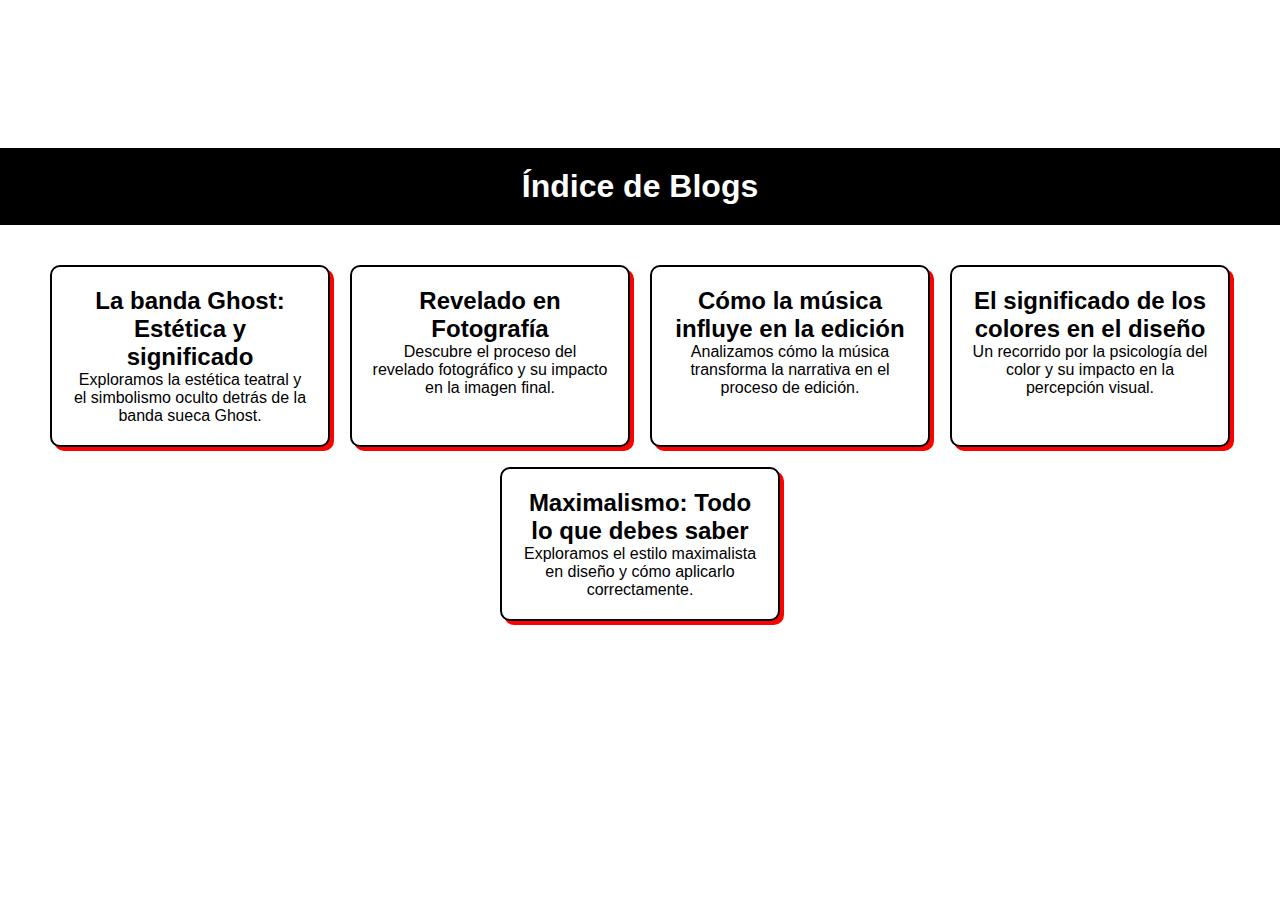
<file: blogs.html>
<!DOCTYPE html>
<html lang="es">
<head>
    <meta charset="UTF-8">
    <meta name="viewport" content="width=device-width, initial-scale=1.0">
    <title>Índice de Blogs</title>
    <link rel="stylesheet" href="estilos.css">
</head>
<body>

    <header>
        <h1>Índice de Blogs</h1>
    </header>

    <main>
        <div class="blogs-container">
            <a href="imagenes/blog (1).jpg" class="blog-card">
                <h2>La banda Ghost: Estética y significado</h2>
                <p>Exploramos la estética teatral y el simbolismo oculto detrás de la banda sueca Ghost.</p>
            </a>
            <a href="imagenes/blog (2).jpg" class="blog-card">
                <h2>Revelado en Fotografía</h2>
                <p>Descubre el proceso del revelado fotográfico y su impacto en la imagen final.</p>
            </a>
            <a href="imagenes/blog (3).jpg" class="blog-card">
                <h2>Cómo la música influye en la edición</h2>
                <p>Analizamos cómo la música transforma la narrativa en el proceso de edición.</p>
            </a>
            <a href="imagenes/blog (4).jpg" class="blog-card">
                <h2>El significado de los colores en el diseño</h2>
                <p>Un recorrido por la psicología del color y su impacto en la percepción visual.</p>
            </a>
            <a href="imagenes/blog (5).jpg" class="blog-card">
                <h2>Maximalismo: Todo lo que debes saber</h2>
                <p>Exploramos el estilo maximalista en diseño y cómo aplicarlo correctamente.</p>
            </a>
        </div>
    </main>

</body>
</html>
</file>
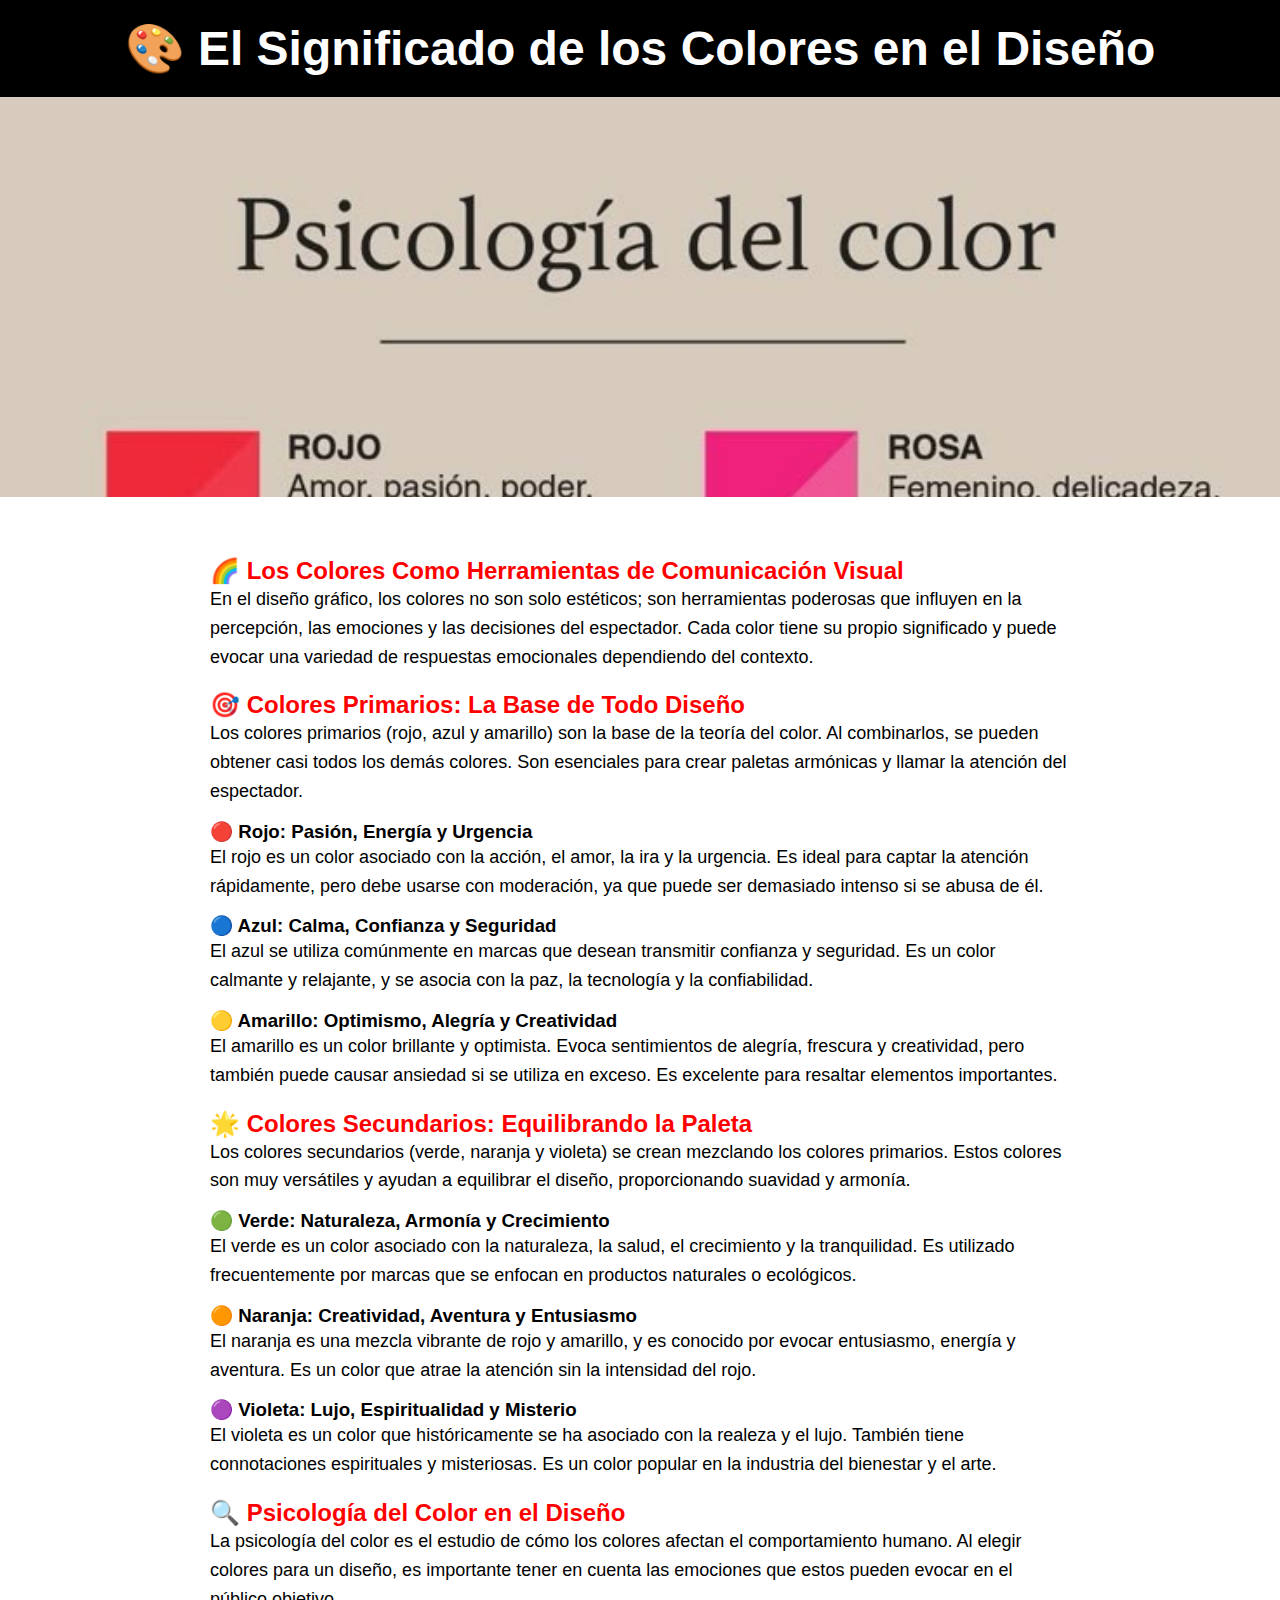
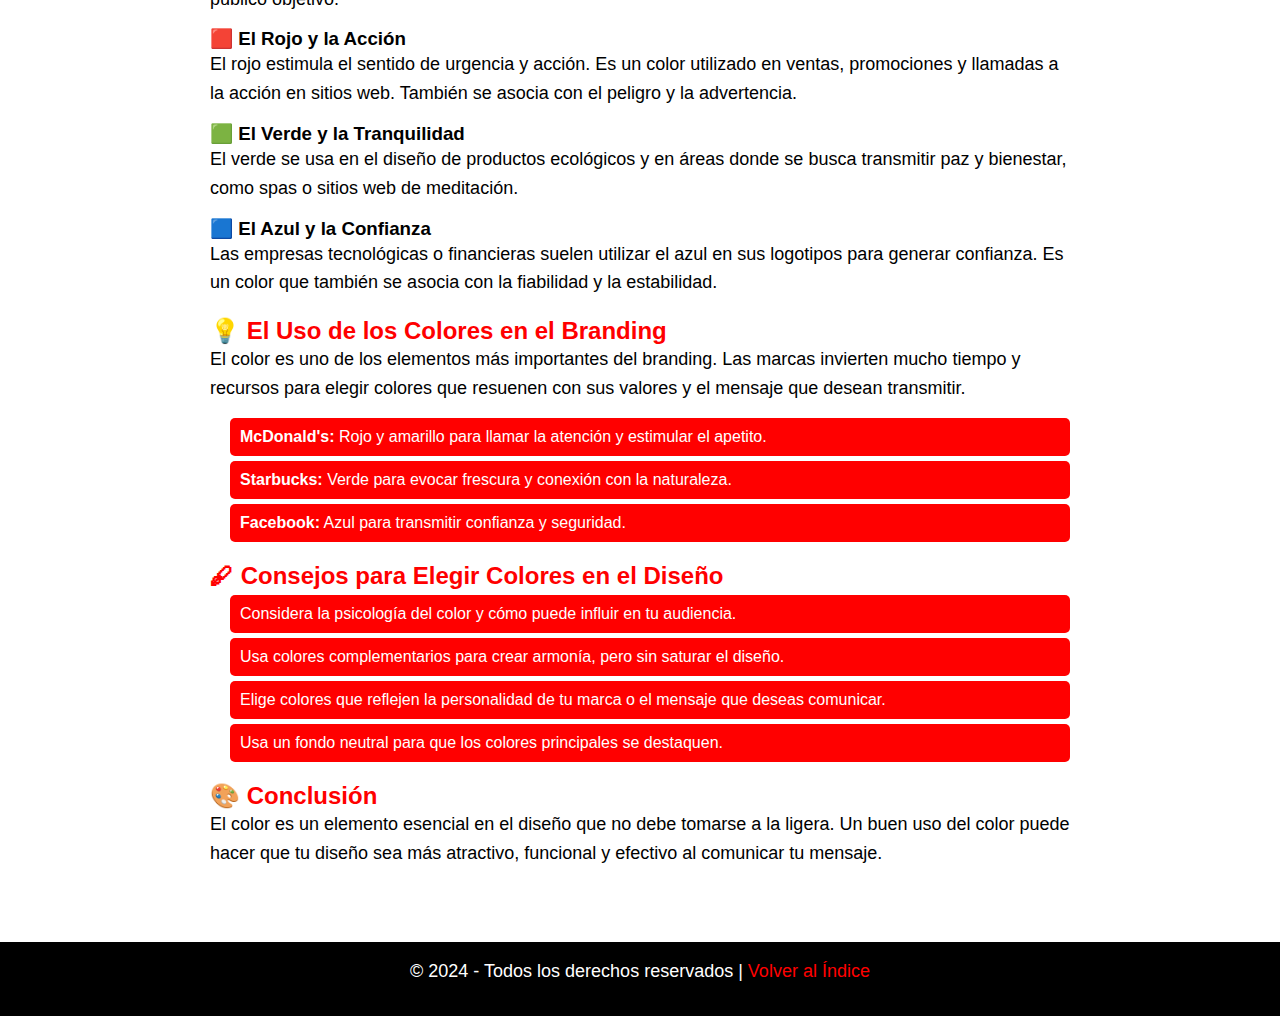
<file: colores.html>
<!DOCTYPE html>
<html lang="es">
<head>
    <meta charset="UTF-8">
    <meta name="viewport" content="width=device-width, initial-scale=1.0">
    <title>El Significado de los Colores en el Diseño</title>
    <link rel="stylesheet" href="styles.css">
</head>
<body>

    <header>
        <h1>🎨 El Significado de los Colores en el Diseño</h1>
    </header>

    <main>
        <section class="hero">
            <img src="imagenes/blog (4).jpg" alt="Paleta de colores para diseño gráfico" class="hero-img">
        </section>

        <section class="content">
            <h2>🌈 Los Colores Como Herramientas de Comunicación Visual</h2>
            <p>En el diseño gráfico, los colores no son solo estéticos; son herramientas poderosas que influyen en la percepción, las emociones y las decisiones del espectador. Cada color tiene su propio significado y puede evocar una variedad de respuestas emocionales dependiendo del contexto.</p>

            <h2>🎯 Colores Primarios: La Base de Todo Diseño</h2>
            <p>Los colores primarios (rojo, azul y amarillo) son la base de la teoría del color. Al combinarlos, se pueden obtener casi todos los demás colores. Son esenciales para crear paletas armónicas y llamar la atención del espectador.</p>

            <h3>🔴 Rojo: Pasión, Energía y Urgencia</h3>
            <p>El rojo es un color asociado con la acción, el amor, la ira y la urgencia. Es ideal para captar la atención rápidamente, pero debe usarse con moderación, ya que puede ser demasiado intenso si se abusa de él.</p>

            <h3>🔵 Azul: Calma, Confianza y Seguridad</h3>
            <p>El azul se utiliza comúnmente en marcas que desean transmitir confianza y seguridad. Es un color calmante y relajante, y se asocia con la paz, la tecnología y la confiabilidad.</p>

            <h3>🟡 Amarillo: Optimismo, Alegría y Creatividad</h3>
            <p>El amarillo es un color brillante y optimista. Evoca sentimientos de alegría, frescura y creatividad, pero también puede causar ansiedad si se utiliza en exceso. Es excelente para resaltar elementos importantes.</p>

            <h2>🌟 Colores Secundarios: Equilibrando la Paleta</h2>
            <p>Los colores secundarios (verde, naranja y violeta) se crean mezclando los colores primarios. Estos colores son muy versátiles y ayudan a equilibrar el diseño, proporcionando suavidad y armonía.</p>

            <h3>🟢 Verde: Naturaleza, Armonía y Crecimiento</h3>
            <p>El verde es un color asociado con la naturaleza, la salud, el crecimiento y la tranquilidad. Es utilizado frecuentemente por marcas que se enfocan en productos naturales o ecológicos.</p>

            <h3>🟠 Naranja: Creatividad, Aventura y Entusiasmo</h3>
            <p>El naranja es una mezcla vibrante de rojo y amarillo, y es conocido por evocar entusiasmo, energía y aventura. Es un color que atrae la atención sin la intensidad del rojo.</p>

            <h3>🟣 Violeta: Lujo, Espiritualidad y Misterio</h3>
            <p>El violeta es un color que históricamente se ha asociado con la realeza y el lujo. También tiene connotaciones espirituales y misteriosas. Es un color popular en la industria del bienestar y el arte.</p>

            <h2>🔍 Psicología del Color en el Diseño</h2>
            <p>La psicología del color es el estudio de cómo los colores afectan el comportamiento humano. Al elegir colores para un diseño, es importante tener en cuenta las emociones que estos pueden evocar en el público objetivo.</p>

            <h3>🟥 El Rojo y la Acción</h3>
            <p>El rojo estimula el sentido de urgencia y acción. Es un color utilizado en ventas, promociones y llamadas a la acción en sitios web. También se asocia con el peligro y la advertencia.</p>

            <h3>🟩 El Verde y la Tranquilidad</h3>
            <p>El verde se usa en el diseño de productos ecológicos y en áreas donde se busca transmitir paz y bienestar, como spas o sitios web de meditación.</p>

            <h3>🟦 El Azul y la Confianza</h3>
            <p>Las empresas tecnológicas o financieras suelen utilizar el azul en sus logotipos para generar confianza. Es un color que también se asocia con la fiabilidad y la estabilidad.</p>

            <h2>💡 El Uso de los Colores en el Branding</h2>
            <p>El color es uno de los elementos más importantes del branding. Las marcas invierten mucho tiempo y recursos para elegir colores que resuenen con sus valores y el mensaje que desean transmitir.</p>

            <ul>
                <li><strong>McDonald's:</strong> Rojo y amarillo para llamar la atención y estimular el apetito.</li>
                <li><strong>Starbucks:</strong> Verde para evocar frescura y conexión con la naturaleza.</li>
                <li><strong>Facebook:</strong> Azul para transmitir confianza y seguridad.</li>
            </ul>

            <h2>🖋 Consejos para Elegir Colores en el Diseño</h2>
            <ul>
                <li>Considera la psicología del color y cómo puede influir en tu audiencia.</li>
                <li>Usa colores complementarios para crear armonía, pero sin saturar el diseño.</li>
                <li>Elige colores que reflejen la personalidad de tu marca o el mensaje que deseas comunicar.</li>
                <li>Usa un fondo neutral para que los colores principales se destaquen.</li>
            </ul>

            <h2>🎨 Conclusión</h2>
            <p>El color es un elemento esencial en el diseño que no debe tomarse a la ligera. Un buen uso del color puede hacer que tu diseño sea más atractivo, funcional y efectivo al comunicar tu mensaje.</p>
        </section>

    </main>

    <footer>
        <p>&copy; 2024 - Todos los derechos reservados | <a href="index.html">Volver al Índice</a></p>
    </footer>

</body>
</html>
</file>
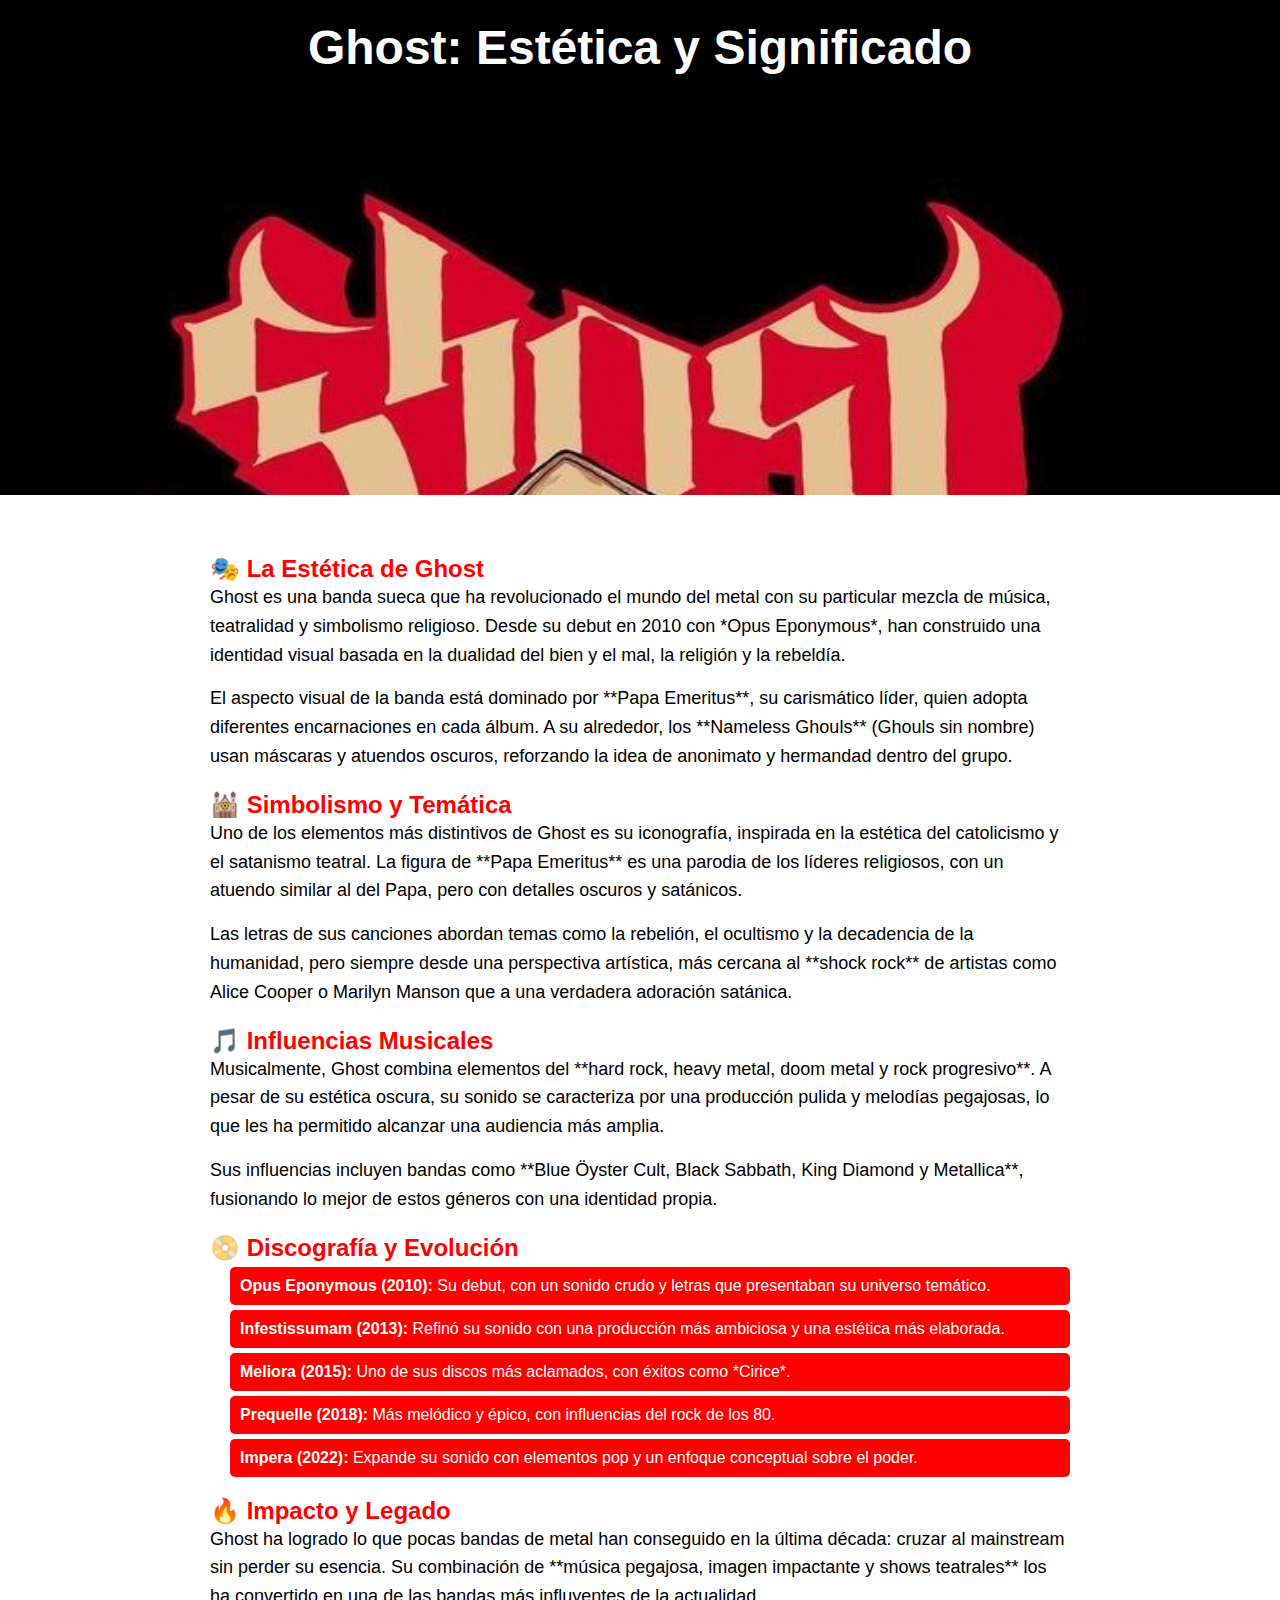
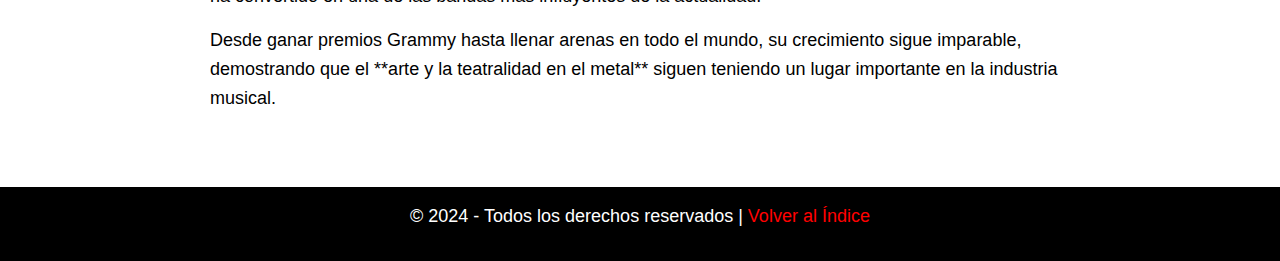
<file: ghost.html>
<!DOCTYPE html>
<html lang="es">
<head>
    <meta charset="UTF-8">
    <meta name="viewport" content="width=device-width, initial-scale=1.0">
    <title>Ghost: Estética y Significado</title>
    <link rel="stylesheet" href="styles.css">
</head>
<body>

    <header>
        <h1>Ghost: Estética y Significado</h1>
    </header>

    <main>
        <section class="hero">
            <img src="imagenes/blog (1).jpg" alt="Banda Ghost en el escenario" class="hero-img">
        </section>

        <section class="content">
            <h2>🎭 La Estética de Ghost</h2>
            <p>Ghost es una banda sueca que ha revolucionado el mundo del metal con su particular mezcla de música, teatralidad y simbolismo religioso. Desde su debut en 2010 con *Opus Eponymous*, han construido una identidad visual basada en la dualidad del bien y el mal, la religión y la rebeldía.</p>

            <p>El aspecto visual de la banda está dominado por **Papa Emeritus**, su carismático líder, quien adopta diferentes encarnaciones en cada álbum. A su alrededor, los **Nameless Ghouls** (Ghouls sin nombre) usan máscaras y atuendos oscuros, reforzando la idea de anonimato y hermandad dentro del grupo.</p>

            <h2>🕍 Simbolismo y Temática</h2>
            <p>Uno de los elementos más distintivos de Ghost es su iconografía, inspirada en la estética del catolicismo y el satanismo teatral. La figura de **Papa Emeritus** es una parodia de los líderes religiosos, con un atuendo similar al del Papa, pero con detalles oscuros y satánicos.</p>

            <p>Las letras de sus canciones abordan temas como la rebelión, el ocultismo y la decadencia de la humanidad, pero siempre desde una perspectiva artística, más cercana al **shock rock** de artistas como Alice Cooper o Marilyn Manson que a una verdadera adoración satánica.</p>

            <h2>🎵 Influencias Musicales</h2>
            <p>Musicalmente, Ghost combina elementos del **hard rock, heavy metal, doom metal y rock progresivo**. A pesar de su estética oscura, su sonido se caracteriza por una producción pulida y melodías pegajosas, lo que les ha permitido alcanzar una audiencia más amplia.</p>

            <p>Sus influencias incluyen bandas como **Blue Öyster Cult, Black Sabbath, King Diamond y Metallica**, fusionando lo mejor de estos géneros con una identidad propia.</p>

            <h2>📀 Discografía y Evolución</h2>
            <ul>
                <li><strong>Opus Eponymous (2010):</strong> Su debut, con un sonido crudo y letras que presentaban su universo temático.</li>
                <li><strong>Infestissumam (2013):</strong> Refinó su sonido con una producción más ambiciosa y una estética más elaborada.</li>
                <li><strong>Meliora (2015):</strong> Uno de sus discos más aclamados, con éxitos como *Cirice*.</li>
                <li><strong>Prequelle (2018):</strong> Más melódico y épico, con influencias del rock de los 80.</li>
                <li><strong>Impera (2022):</strong> Expande su sonido con elementos pop y un enfoque conceptual sobre el poder.</li>
            </ul>

            <h2>🔥 Impacto y Legado</h2>
            <p>Ghost ha logrado lo que pocas bandas de metal han conseguido en la última década: cruzar al mainstream sin perder su esencia. Su combinación de **música pegajosa, imagen impactante y shows teatrales** los ha convertido en una de las bandas más influyentes de la actualidad.</p>

            <p>Desde ganar premios Grammy hasta llenar arenas en todo el mundo, su crecimiento sigue imparable, demostrando que el **arte y la teatralidad en el metal** siguen teniendo un lugar importante en la industria musical.</p>
        </section>

    </main>

    <footer>
        <p>&copy; 2024 - Todos los derechos reservados | <a href="index.html">Volver al Índice</a></p>
    </footer>

</body>
</html>
</file>
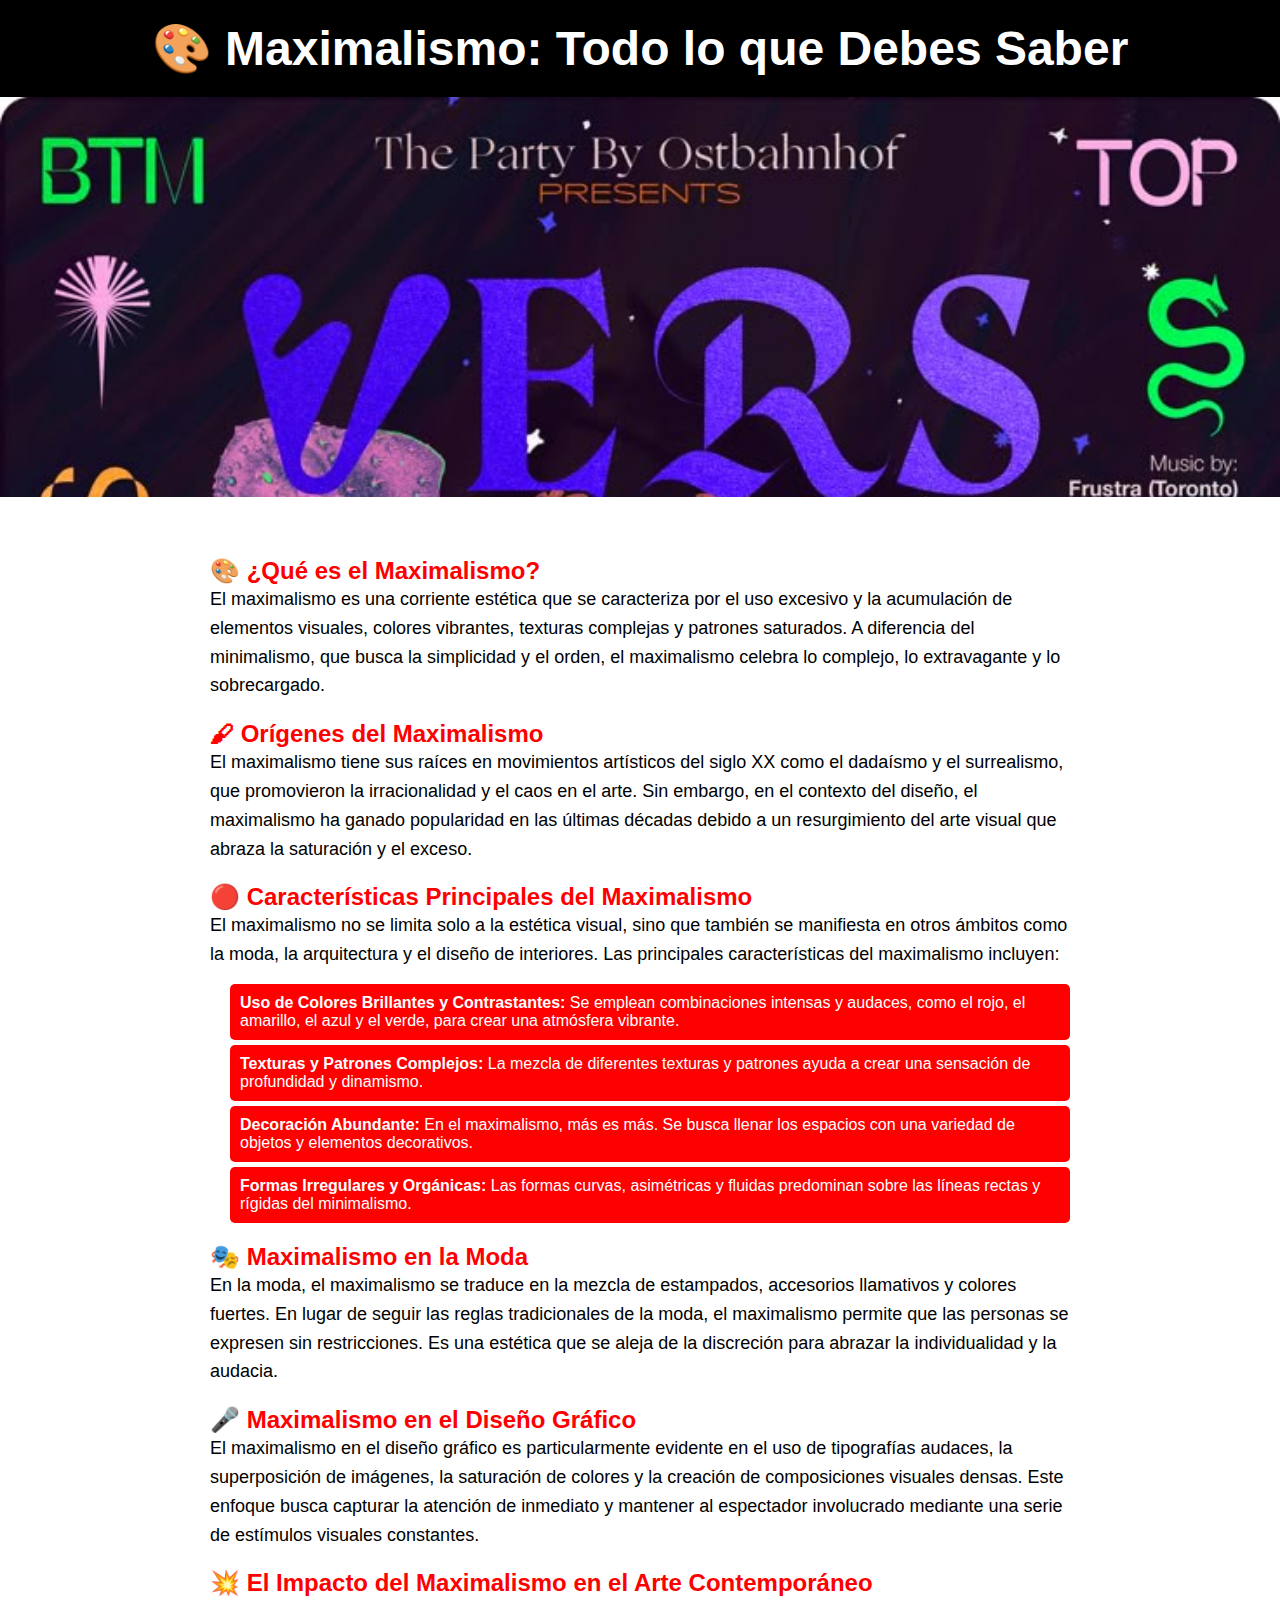
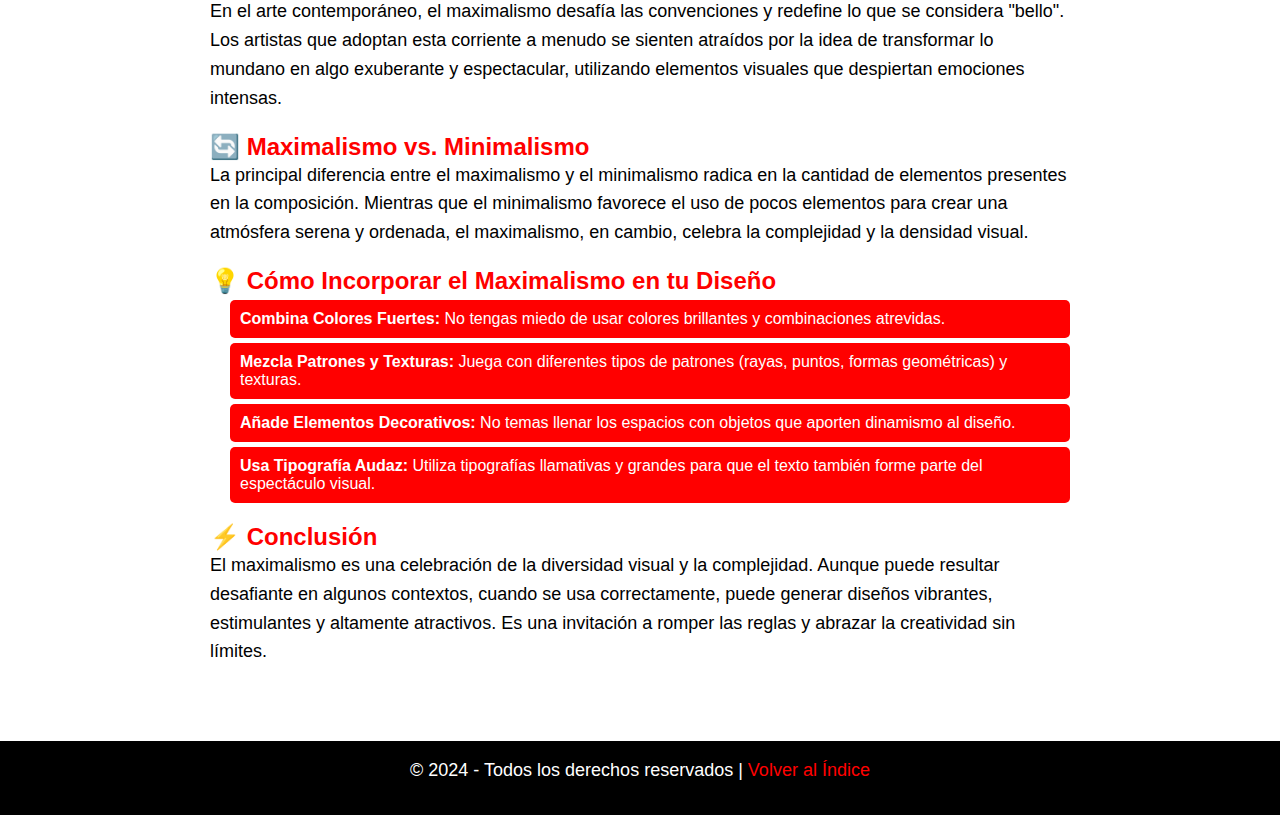
<file: maximalismo.html>
<!DOCTYPE html>
<html lang="es">
<head>
    <meta charset="UTF-8">
    <meta name="viewport" content="width=device-width, initial-scale=1.0">
    <title>Maximalismo: Todo lo que Debes Saber</title>
    <link rel="stylesheet" href="styles.css">
</head>
<body>

    <header>
        <h1>🎨 Maximalismo: Todo lo que Debes Saber</h1>
    </header>

    <main>
        <section class="hero">
            <img src="imagenes/blog (5).jpg" alt="Maximalismo visual en diseño" class="hero-img">
        </section>

        <section class="content">
            <h2>🎨 ¿Qué es el Maximalismo?</h2>
            <p>El maximalismo es una corriente estética que se caracteriza por el uso excesivo y la acumulación de elementos visuales, colores vibrantes, texturas complejas y patrones saturados. A diferencia del minimalismo, que busca la simplicidad y el orden, el maximalismo celebra lo complejo, lo extravagante y lo sobrecargado.</p>

            <h2>🖌 Orígenes del Maximalismo</h2>
            <p>El maximalismo tiene sus raíces en movimientos artísticos del siglo XX como el dadaísmo y el surrealismo, que promovieron la irracionalidad y el caos en el arte. Sin embargo, en el contexto del diseño, el maximalismo ha ganado popularidad en las últimas décadas debido a un resurgimiento del arte visual que abraza la saturación y el exceso.</p>

            <h2>🔴 Características Principales del Maximalismo</h2>
            <p>El maximalismo no se limita solo a la estética visual, sino que también se manifiesta en otros ámbitos como la moda, la arquitectura y el diseño de interiores. Las principales características del maximalismo incluyen:</p>
            <ul>
                <li><strong>Uso de Colores Brillantes y Contrastantes:</strong> Se emplean combinaciones intensas y audaces, como el rojo, el amarillo, el azul y el verde, para crear una atmósfera vibrante.</li>
                <li><strong>Texturas y Patrones Complejos:</strong> La mezcla de diferentes texturas y patrones ayuda a crear una sensación de profundidad y dinamismo.</li>
                <li><strong>Decoración Abundante:</strong> En el maximalismo, más es más. Se busca llenar los espacios con una variedad de objetos y elementos decorativos.</li>
                <li><strong>Formas Irregulares y Orgánicas:</strong> Las formas curvas, asimétricas y fluidas predominan sobre las líneas rectas y rígidas del minimalismo.</li>
            </ul>

            <h2>🎭 Maximalismo en la Moda</h2>
            <p>En la moda, el maximalismo se traduce en la mezcla de estampados, accesorios llamativos y colores fuertes. En lugar de seguir las reglas tradicionales de la moda, el maximalismo permite que las personas se expresen sin restricciones. Es una estética que se aleja de la discreción para abrazar la individualidad y la audacia.</p>

            <h2>🎤 Maximalismo en el Diseño Gráfico</h2>
            <p>El maximalismo en el diseño gráfico es particularmente evidente en el uso de tipografías audaces, la superposición de imágenes, la saturación de colores y la creación de composiciones visuales densas. Este enfoque busca capturar la atención de inmediato y mantener al espectador involucrado mediante una serie de estímulos visuales constantes.</p>

            <h2>💥 El Impacto del Maximalismo en el Arte Contemporáneo</h2>
            <p>En el arte contemporáneo, el maximalismo desafía las convenciones y redefine lo que se considera "bello". Los artistas que adoptan esta corriente a menudo se sienten atraídos por la idea de transformar lo mundano en algo exuberante y espectacular, utilizando elementos visuales que despiertan emociones intensas.</p>

            <h2>🔄 Maximalismo vs. Minimalismo</h2>
            <p>La principal diferencia entre el maximalismo y el minimalismo radica en la cantidad de elementos presentes en la composición. Mientras que el minimalismo favorece el uso de pocos elementos para crear una atmósfera serena y ordenada, el maximalismo, en cambio, celebra la complejidad y la densidad visual.</p>

            <h2>💡 Cómo Incorporar el Maximalismo en tu Diseño</h2>
            <ul>
                <li><strong>Combina Colores Fuertes:</strong> No tengas miedo de usar colores brillantes y combinaciones atrevidas.</li>
                <li><strong>Mezcla Patrones y Texturas:</strong> Juega con diferentes tipos de patrones (rayas, puntos, formas geométricas) y texturas.</li>
                <li><strong>Añade Elementos Decorativos:</strong> No temas llenar los espacios con objetos que aporten dinamismo al diseño.</li>
                <li><strong>Usa Tipografía Audaz:</strong> Utiliza tipografías llamativas y grandes para que el texto también forme parte del espectáculo visual.</li>
            </ul>

            <h2>⚡ Conclusión</h2>
            <p>El maximalismo es una celebración de la diversidad visual y la complejidad. Aunque puede resultar desafiante en algunos contextos, cuando se usa correctamente, puede generar diseños vibrantes, estimulantes y altamente atractivos. Es una invitación a romper las reglas y abrazar la creatividad sin límites.</p>
        </section>

    </main>

    <footer>
        <p>&copy; 2024 - Todos los derechos reservados | <a href="index.html">Volver al Índice</a></p>
    </footer>

</body>
</html>
</file>
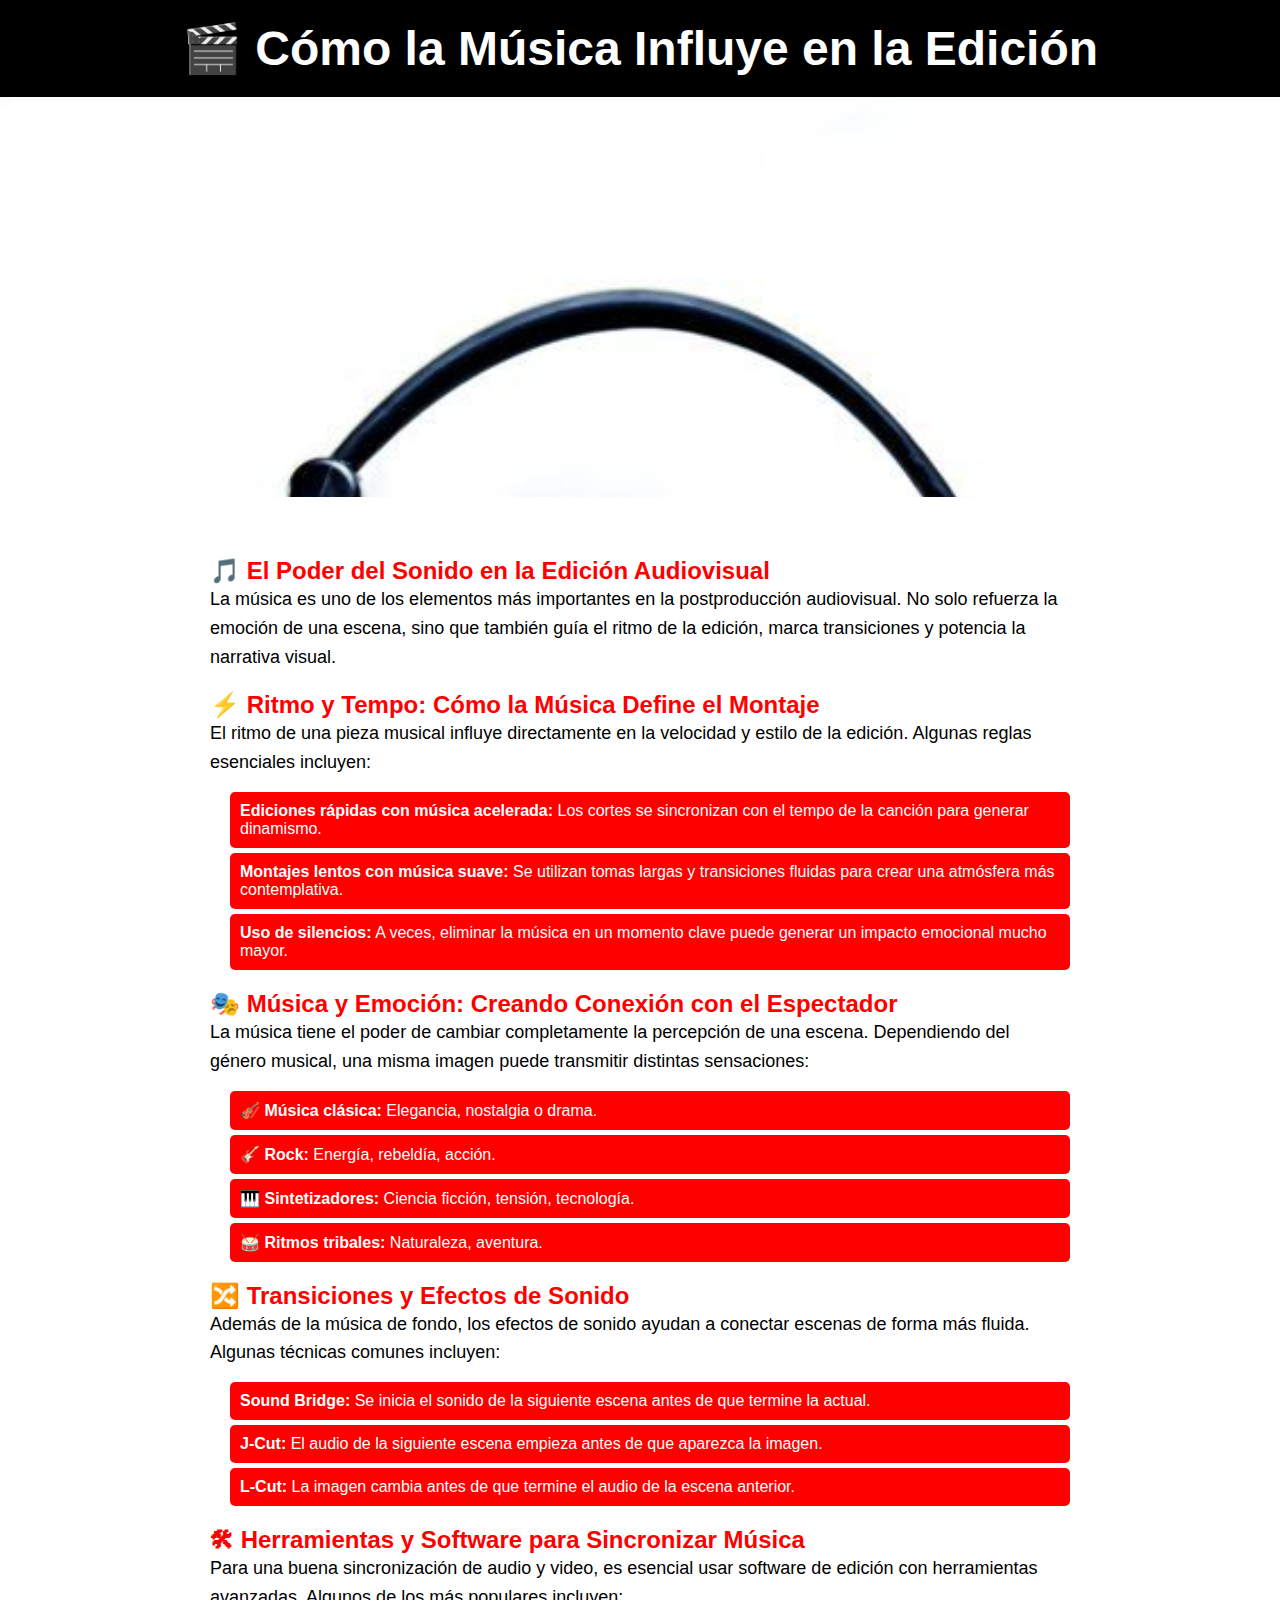
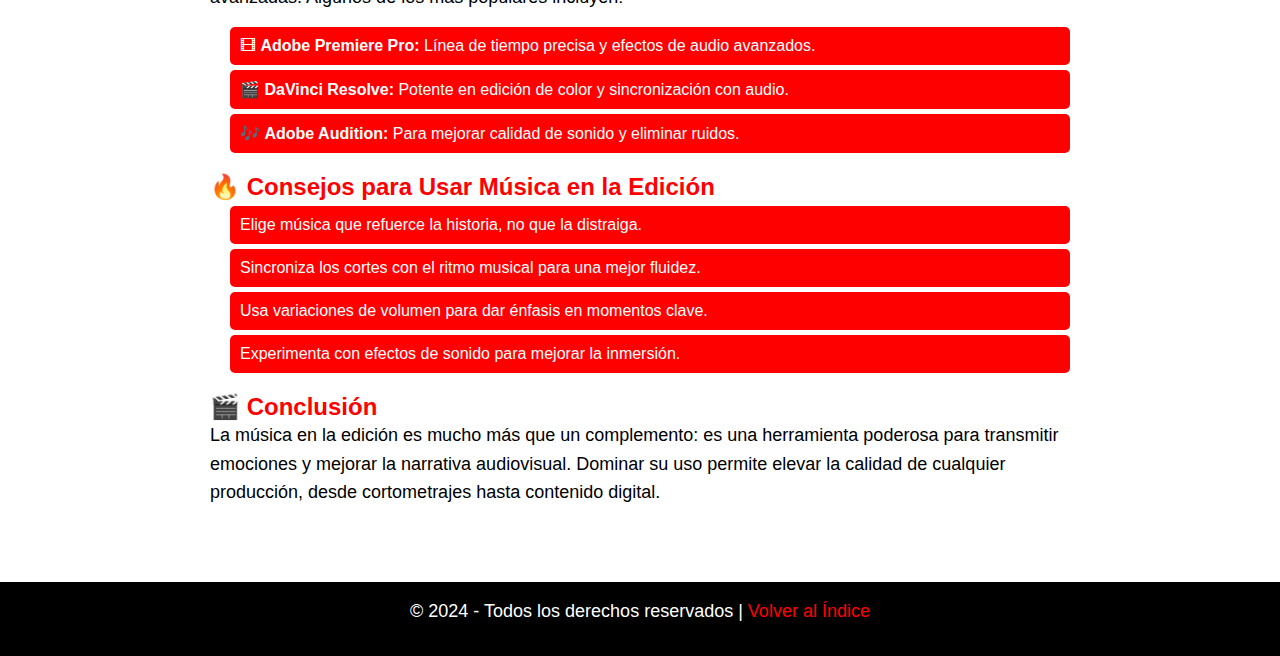
<file: musica.html>
<!DOCTYPE html>
<html lang="es">
<head>
    <meta charset="UTF-8">
    <meta name="viewport" content="width=device-width, initial-scale=1.0">
    <title>Cómo la Música Influye en la Edición</title>
    <link rel="stylesheet" href="styles.css">
</head>
<body>

    <header>
        <h1>🎬 Cómo la Música Influye en la Edición</h1>
    </header>

    <main>
        <section class="hero">
            <img src="imagenes/blog (3).jpg" alt="Editor de video trabajando con audio" class="hero-img">
        </section>

        <section class="content">
            <h2>🎵 El Poder del Sonido en la Edición Audiovisual</h2>
            <p>La música es uno de los elementos más importantes en la postproducción audiovisual. No solo refuerza la emoción de una escena, sino que también guía el ritmo de la edición, marca transiciones y potencia la narrativa visual.</p>

            <h2>⚡ Ritmo y Tempo: Cómo la Música Define el Montaje</h2>
            <p>El ritmo de una pieza musical influye directamente en la velocidad y estilo de la edición. Algunas reglas esenciales incluyen:</p>
            <ul>
                <li><strong>Ediciones rápidas con música acelerada:</strong> Los cortes se sincronizan con el tempo de la canción para generar dinamismo.</li>
                <li><strong>Montajes lentos con música suave:</strong> Se utilizan tomas largas y transiciones fluidas para crear una atmósfera más contemplativa.</li>
                <li><strong>Uso de silencios:</strong> A veces, eliminar la música en un momento clave puede generar un impacto emocional mucho mayor.</li>
            </ul>

            <h2>🎭 Música y Emoción: Creando Conexión con el Espectador</h2>
            <p>La música tiene el poder de cambiar completamente la percepción de una escena. Dependiendo del género musical, una misma imagen puede transmitir distintas sensaciones:</p>
            <ul>
                <li>🎻 <strong>Música clásica:</strong> Elegancia, nostalgia o drama.</li>
                <li>🎸 <strong>Rock:</strong> Energía, rebeldía, acción.</li>
                <li>🎹 <strong>Sintetizadores:</strong> Ciencia ficción, tensión, tecnología.</li>
                <li>🥁 <strong>Ritmos tribales:</strong> Naturaleza, aventura.</li>
            </ul>

            <h2>🔀 Transiciones y Efectos de Sonido</h2>
            <p>Además de la música de fondo, los efectos de sonido ayudan a conectar escenas de forma más fluida. Algunas técnicas comunes incluyen:</p>
            <ol>
                <li><strong>Sound Bridge:</strong> Se inicia el sonido de la siguiente escena antes de que termine la actual.</li>
                <li><strong>J-Cut:</strong> El audio de la siguiente escena empieza antes de que aparezca la imagen.</li>
                <li><strong>L-Cut:</strong> La imagen cambia antes de que termine el audio de la escena anterior.</li>
            </ol>

            <h2>🛠 Herramientas y Software para Sincronizar Música</h2>
            <p>Para una buena sincronización de audio y video, es esencial usar software de edición con herramientas avanzadas. Algunos de los más populares incluyen:</p>
            <ul>
                <li>🎞 <strong>Adobe Premiere Pro:</strong> Línea de tiempo precisa y efectos de audio avanzados.</li>
                <li>🎬 <strong>DaVinci Resolve:</strong> Potente en edición de color y sincronización con audio.</li>
                <li>🎶 <strong>Adobe Audition:</strong> Para mejorar calidad de sonido y eliminar ruidos.</li>
            </ul>

            <h2>🔥 Consejos para Usar Música en la Edición</h2>
            <ul>
                <li>Elige música que refuerce la historia, no que la distraiga.</li>
                <li>Sincroniza los cortes con el ritmo musical para una mejor fluidez.</li>
                <li>Usa variaciones de volumen para dar énfasis en momentos clave.</li>
                <li>Experimenta con efectos de sonido para mejorar la inmersión.</li>
            </ul>

            <h2>🎬 Conclusión</h2>
            <p>La música en la edición es mucho más que un complemento: es una herramienta poderosa para transmitir emociones y mejorar la narrativa audiovisual. Dominar su uso permite elevar la calidad de cualquier producción, desde cortometrajes hasta contenido digital.</p>
        </section>

    </main>

    <footer>
        <p>&copy; 2024 - Todos los derechos reservados | <a href="index.html">Volver al Índice</a></p>
    </footer>

</body>
</html>
</file>
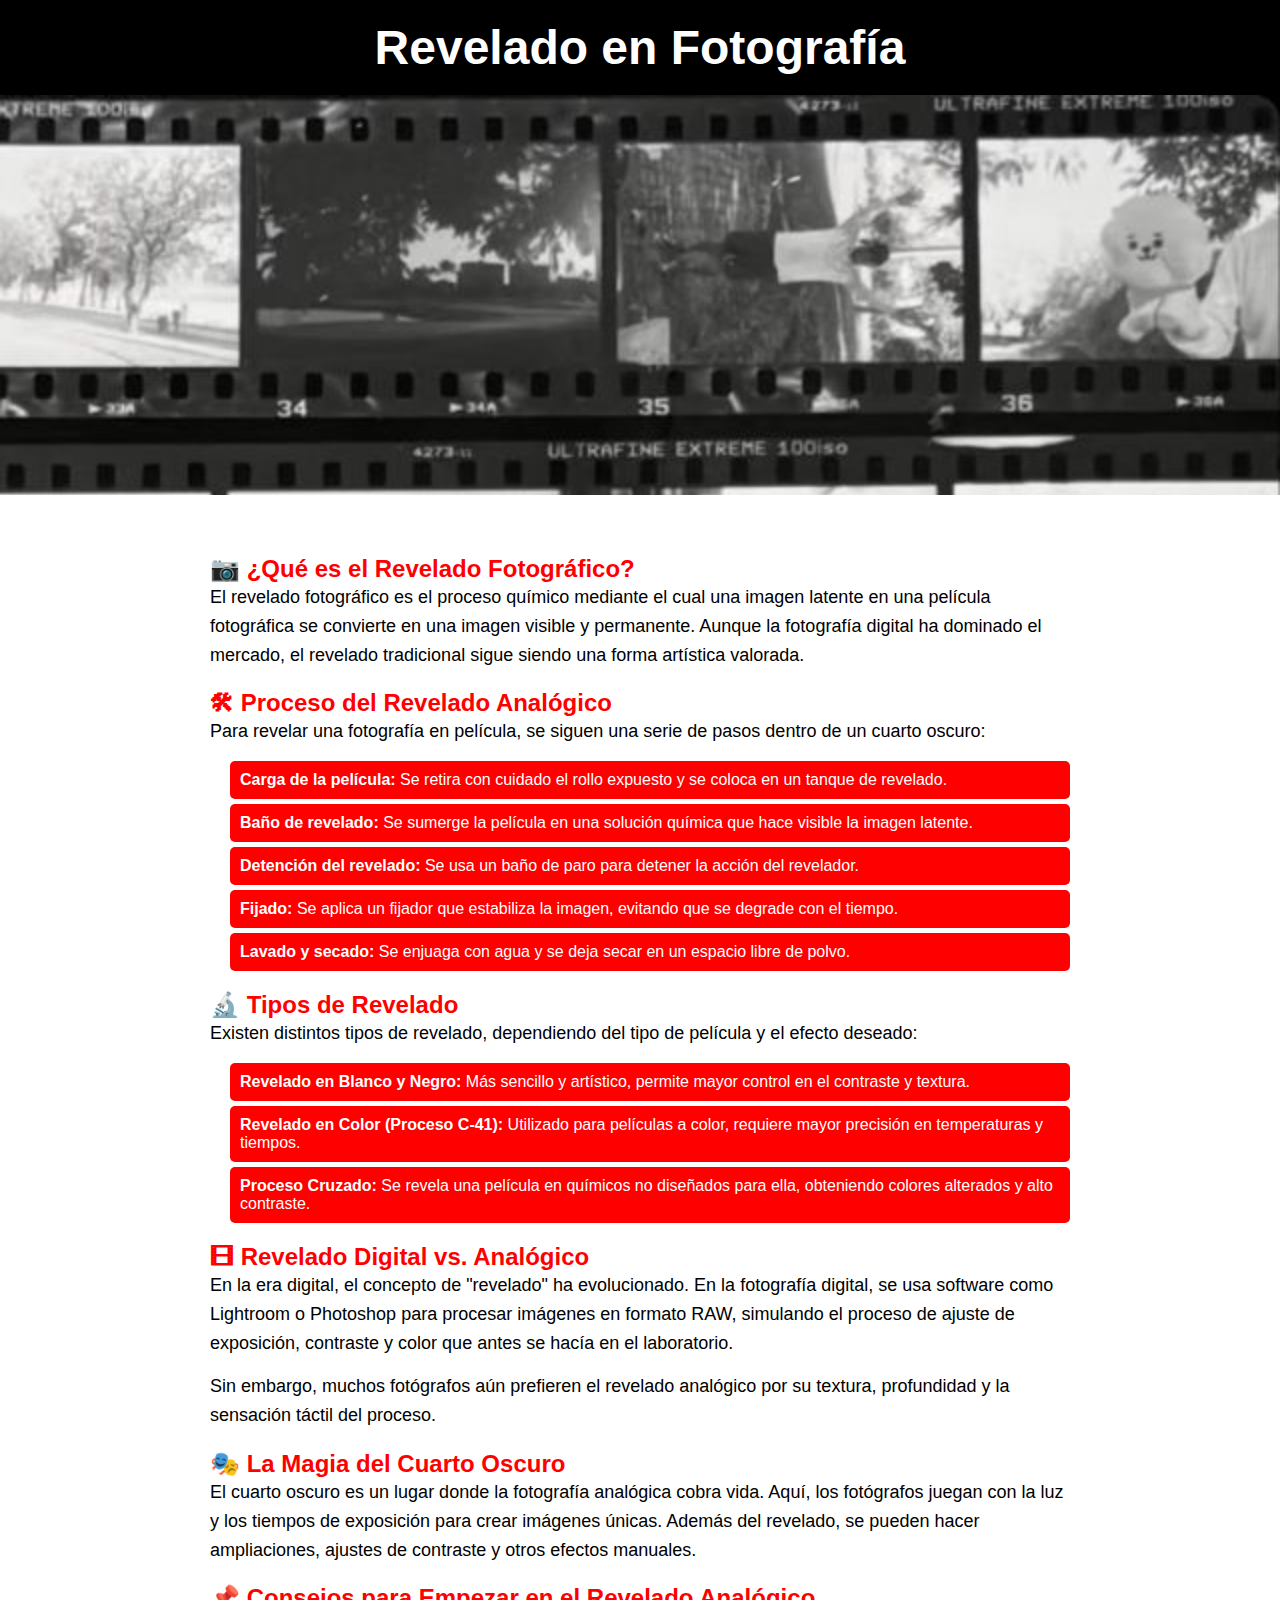
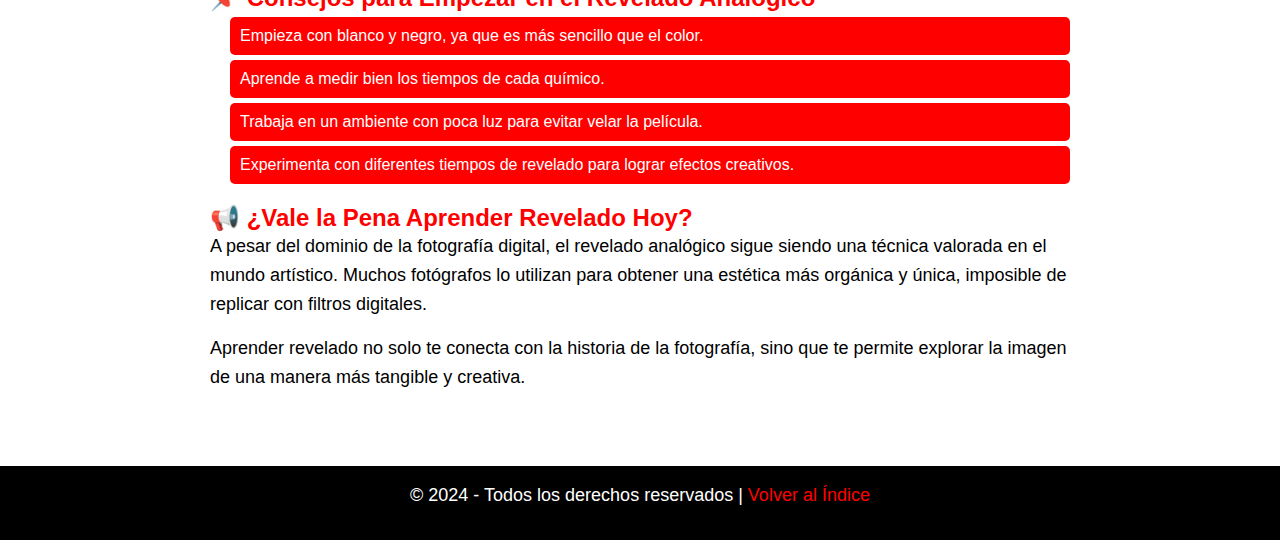
<file: revelado.html>
<!DOCTYPE html>
<html lang="es">
<head>
    <meta charset="UTF-8">
    <meta name="viewport" content="width=device-width, initial-scale=1.0">
    <title>Revelado en Fotografía</title>
    <link rel="stylesheet" href="styles.css">
</head>
<body>

    <header>
        <h1>Revelado en Fotografía</h1>
    </header>

    <main>
        <section class="hero">
            <img src="imagenes/blog (2).jpg" alt="Proceso de revelado en un cuarto oscuro" class="hero-img">
        </section>

        <section class="content">
            <h2>📷 ¿Qué es el Revelado Fotográfico?</h2>
            <p>El revelado fotográfico es el proceso químico mediante el cual una imagen latente en una película fotográfica se convierte en una imagen visible y permanente. Aunque la fotografía digital ha dominado el mercado, el revelado tradicional sigue siendo una forma artística valorada.</p>

            <h2>🛠 Proceso del Revelado Analógico</h2>
            <p>Para revelar una fotografía en película, se siguen una serie de pasos dentro de un cuarto oscuro:</p>
            <ol>
                <li><strong>Carga de la película:</strong> Se retira con cuidado el rollo expuesto y se coloca en un tanque de revelado.</li>
                <li><strong>Baño de revelado:</strong> Se sumerge la película en una solución química que hace visible la imagen latente.</li>
                <li><strong>Detención del revelado:</strong> Se usa un baño de paro para detener la acción del revelador.</li>
                <li><strong>Fijado:</strong> Se aplica un fijador que estabiliza la imagen, evitando que se degrade con el tiempo.</li>
                <li><strong>Lavado y secado:</strong> Se enjuaga con agua y se deja secar en un espacio libre de polvo.</li>
            </ol>

            <h2>🔬 Tipos de Revelado</h2>
            <p>Existen distintos tipos de revelado, dependiendo del tipo de película y el efecto deseado:</p>
            <ul>
                <li><strong>Revelado en Blanco y Negro:</strong> Más sencillo y artístico, permite mayor control en el contraste y textura.</li>
                <li><strong>Revelado en Color (Proceso C-41):</strong> Utilizado para películas a color, requiere mayor precisión en temperaturas y tiempos.</li>
                <li><strong>Proceso Cruzado:</strong> Se revela una película en químicos no diseñados para ella, obteniendo colores alterados y alto contraste.</li>
            </ul>

            <h2>🎞 Revelado Digital vs. Analógico</h2>
            <p>En la era digital, el concepto de "revelado" ha evolucionado. En la fotografía digital, se usa software como Lightroom o Photoshop para procesar imágenes en formato RAW, simulando el proceso de ajuste de exposición, contraste y color que antes se hacía en el laboratorio.</p>

            <p>Sin embargo, muchos fotógrafos aún prefieren el revelado analógico por su textura, profundidad y la sensación táctil del proceso.</p>

            <h2>🎭 La Magia del Cuarto Oscuro</h2>
            <p>El cuarto oscuro es un lugar donde la fotografía analógica cobra vida. Aquí, los fotógrafos juegan con la luz y los tiempos de exposición para crear imágenes únicas. Además del revelado, se pueden hacer ampliaciones, ajustes de contraste y otros efectos manuales.</p>

            <h2>📌 Consejos para Empezar en el Revelado Analógico</h2>
            <ul>
                <li>Empieza con blanco y negro, ya que es más sencillo que el color.</li>
                <li>Aprende a medir bien los tiempos de cada químico.</li>
                <li>Trabaja en un ambiente con poca luz para evitar velar la película.</li>
                <li>Experimenta con diferentes tiempos de revelado para lograr efectos creativos.</li>
            </ul>

            <h2>📢 ¿Vale la Pena Aprender Revelado Hoy?</h2>
            <p>A pesar del dominio de la fotografía digital, el revelado analógico sigue siendo una técnica valorada en el mundo artístico. Muchos fotógrafos lo utilizan para obtener una estética más orgánica y única, imposible de replicar con filtros digitales.</p>

            <p>Aprender revelado no solo te conecta con la historia de la fotografía, sino que te permite explorar la imagen de una manera más tangible y creativa.</p>
        </section>

    </main>

    <footer>
        <p>&copy; 2024 - Todos los derechos reservados | <a href="index.html">Volver al Índice</a></p>
    </footer>

</body>
</html>
</file>
<file: estilos.css>
@font-face {
    font-family: 'Hatch';
    src: url('fonts/Hatch.ttf') format('truetype');
    font-style: normal;
    font-weight: normal;
  }
  @font-face{
    font-family: 'IMPACTED';
    src: url('fonts/IMPACTED.ttf') format('truetype');
    font-style: normal;
    font-weight: normal;
  }

/* Tipografías globales */
body {
    font-family: 'Montserrat', sans-serif;
    padding-top: 148px; /* Ajuste para evitar que el contenido quede oculto debajo del header fijo */
    background-image: url(/imagenes/fondokitty.svg); /* Fondo oscuro para todo el sitio */
    color: #000000; /* Color de texto suave */
}

.fuentehat{
    font-family: 'Hatch';
    font-size: 3rem;
}

.text-content {
    font-family:'IMPACTED';
}
.nav-link{
    font-family:'IMPACTED';
    font-size: 3rem;

}




/* Estilo de las cajas */
.content-box {
    margin-bottom: 20px;
    width: 100%;
    border-radius: 8px; /* Bordes redondeados */
    padding: 15px;
    box-shadow: 0 4px 8px rgba(0, 0, 0, 0.2); /* Sombra sutil */
}

/* Estilo del menú fijo */
.fijarmenu {
    position: fixed;
    top: 0;
    left: 0;
    width: 100%;
    z-index: 1000;
    background-color: #ffffff;
    box-shadow: 0 4px 8px rgba(0, 0, 0, 0.3); /* Sombra más intensa */
}



.navbar-toggler-icon {
    background-image: url('data:image/svg+xml;charset=utf8,%3Csvg xmlns="http://www.w3.org/2000/svg" viewBox="0 0 30 30"%3E%3Cpath stroke="rgba%280, 0, 0, 0.8%29" stroke-width="2" linecap="round" linejoin="round" d="M4 7h22M4 15h22M4 23h22"/%3E%3C/svg%3E'); /* Icono negro para contraste */
}

.navbar-nav .nav-link {
    font-size: 1.5rem;
    color: #000000; /* Texto negro para mejor contraste */
    padding: 10px 20px;
    text-align: center;
}

.navbar-nav .nav-link:hover {
    color: #ff1900;
}


/* Estilos para las cajas de color */
.box-red, .box-green, .box-blue, .box-yellow {
    background-image: url(/imagenes/fondokitty.svg);
    border-radius: 8px;
    margin-bottom: 20px;
    padding: 15px;
}

.box-green {
    display: flex;
    flex-direction: column; /* Para alinear verticalmente */
}

/* Caja rectangular con degradado */
.box-rectangular {
    height: 300px;
    width: 100%;
    position: relative;
    overflow: hidden;
    margin-bottom: 20px;
    border-radius: 8px;
    background-color: rgb(255, 255, 255); /* Fondo de la caja */
    animation: backgroundAnimation 10s infinite alternate ease-in-out; /* Animación de fondo */
}

/* Fondo animado */
@keyframes backgroundAnimation {
    
    100% { background-color: rgb(255, 255, 255); }
}

/* Agregar la animación líquida */


.box-rectangular .forma {
    position: absolute;
    width: 300px;
    height: 300px;
    background: rgb(253, 0, 0);
    border-radius: 50% 50% 40% 60%;
    filter: blur(10px);
    animation: flotar 2s infinite alternate ease-in-out, deformar 5s infinite alternate ease-in-out;
    z-index: 2;
}

@keyframes flotar {
    0% { transform: translateY(vh) scale(0.8); opacity: 0.6; }
    50% { transform: translateY(50vh) scale(1.3); opacity: 0.9; }
    100% { transform: translateY(0) scale(1); opacity: 0.7; }
}

@keyframes deformar {
    0% { border-radius: 50% 50% 40% 60%; }
    50% { border-radius: 40% 60% 50% 50%; }
    100% { border-radius: 60% 40% 50% 50%; }
}

.box-rectangular .forma2 {
    position: absolute; 
    left: 500px;
    width: 300px;
    height: 300px;
    background: rgb(0, 253, 0);
    border-radius: 50% 50% 40% 60%;
    filter: blur(10px);
    animation: flotar 6s infinite alternate ease-in-out, deformar 5s infinite alternate ease-in-out;
    z-index: 2;
}

@keyframes flotar {
    0% { transform: translateY(100vh) scale(0.8); opacity: 0.6; }
    50% { transform: translateY(50vh) scale(1.3); opacity: 0.9; }
    100% { transform: translateY(0) scale(1); opacity: 0.7; }
}

@keyframes deformar {
    0% { border-radius: 50% 50% 40% 60%; }
    50% { border-radius: 40% 60% 50% 50%; }
    100% { border-radius: 60% 40% 50% 50%; }
}

.box-rectangular .forma3 {
    position: absolute; 
    left: 900px;
    width: 400px;
    height: 400px;
    background: rgb(253, 0, 84);
    border-radius: 50% 50% 40% 60%;
    filter: blur(10px);
    animation: flotar 7s infinite alternate ease-in-out, deformar 5s infinite alternate ease-in-out;
    z-index: 2;
}

@keyframes flotar {
    0% { transform: translateY(100vh) scale(0.8); opacity: 0.6; }
    50% { transform: translateY(50vh) scale(1.3); opacity: 0.9; }
    100% { transform: translateY(0) scale(1); opacity: 0.7; }
}

@keyframes deformar {
    0% { border-radius: 50% 50% 40% 60%; }
    50% { border-radius: 40% 60% 50% 50%; }
    100% { border-radius: 60% 40% 50% 50%; }
}
.box-rectangular .forma4 {
    position: absolute; 
    left: 1300px;
    width: 800px;
    height: 800px;
    background: rgb(235, 5, 5);
    border-radius: 50% 50% 40% 60%;
    filter: blur(10px);
    animation: flotar 4s infinite alternate ease-in-out, deformar 5s infinite alternate ease-in-out;
    z-index: 2;
}

@keyframes flotar {
    0% { transform: translateY(100vh) scale(0.8); opacity: 0.6; }
    50% { transform: translateY(50vh) scale(1.3); opacity: 0.9; }
    100% { transform: translateY(0) scale(1); opacity: 0.7; }
}

@keyframes deformar {
    0% { border-radius: 50% 50% 40% 60%; }
    50% { border-radius: 40% 60% 50% 50%; }
    100% { border-radius: 60% 40% 50% 50%; }
}

/* Caja adicional con fondo de imagen */
.box-additional {
    height: 400px;
   background-color: #ffffff;
    background-size: cover;
    background-position: center;
    margin-bottom: 20px;
    padding: 15px;
    display: flex;
    flex-direction: column;
    border-radius: 8px;
}

/* Ajuste de títulos */
.title {
    
    text-align: center;
    color: #0e0d0d;
    position: absolute;
    top: 20px;
    width: 100%;
    font-size: 2rem;
}

/* Estilos para los cuadrados en la caja verde */
.square-box {
    width: 500px;
    height: 500px;
    margin: 10px;
    display: flex;
    align-items: center;
    justify-content: center;
    overflow: hidden;
    border-radius: 8px; /* Bordes redondeados */
    box-shadow: 0 4px 8px rgba(0, 0, 0, 0.2);
}

.square-box img {
    width: 100%;
    height: 100%;
    object-fit: cover;
}

/* Caja encima de las imágenes */


.header-text {
    font-family: 'IMPACTED';
    font-size: 3rem;
    font-size: 5rem; /* Ajustado para pantallas pequeñas */
    color: #000000;
    text-align: center;
}

/* Estilos para el texto */
.text-center {
    text-align: center;
}

.contact-text {
    font-size: 2.5rem;
    font-weight: bold;
    color: #000000;
    margin: 20px 0;
}

/* Estilos para los botones en la caja amarilla */
.box-yellow .btn-primary {
    background-color: #000000;
    border-color: #000000;
    font-size: 2rem; /* Ajustado para pantallas pequeñas */
    padding: 15px 30px;
    border-radius: 8px;
    transition: background-color 0.3s ease; /* Transición suave */
}

/* Cambia a un tono más oscuro cuando se pasa el mouse */
.box-yellow .btn-primary:hover {
    background-color: #e00e0e;
    border-color: #e60b0b;
}

/* Responsividad */
@media (max-width: 768px) {
    .box-yellow .btn-primary {
        width: 100%;
        font-size: 1.5rem;
    }

    .header-text {
        font-size: 3rem;
    }
}

/* Estilos para el menú */
.menu-icon .navbar-toggler {
    background-color: #ee1515;
    border: none;
}

.navbar-toggler-icon {
    background-image: url('data:image/svg+xml;charset=utf8,%3Csvg xmlns="http://www.w3.org/2000/svg" viewBox="0 0 30 30"%3E%3Cpath stroke="rgba%28255, 255, 255, 0.5%29" stroke-width="2" linecap="round" linejoin="round" d="M4 7h22M4 15h22M4 23h22"/%3E%3C/svg%3E');
}

.navbar-nav {
    list-style-type: none;
    padding-left: 0;
    margin: 20px 0;
}

.navbar-nav .nav-link {
    font-size: 1.5rem;
    color: #000000;
    padding: 10px 20px;
    text-align: center;
}

.navbar-nav .nav-link:hover {
    color: #ff0000;
}

/* Alineación y ajuste de imágenes */
.inner-box {
    display: flex;
    align-items: center;
    justify-content: center;
}

.inner-box img {
    width: 100%;
    height: 100%;
}

.box-inner img {
    max-width: 35%;
    height: auto;
}

/* Texto dentro de las cajas */
.text-content {
    font-size: 1.5rem;
    color: #000000;
    text-align: center;
    padding: 15px;
}

.lalo {
    background-color: #f00e0e;
}
.animacao{
    position: absolute;
    width: 300px;
    height: 300px;
    background: rgb(253, 0, 0);
    border-radius: 50% 50% 40% 60%;
    filter: blur(10px);
    animation: flotar 2s infinite alternate ease-in-out, deformar 5s infinite alternate ease-in-out;
    z-index: 2;
}

@keyframes flotar {
    0% { transform: translateY(vh) scale(0.8); opacity: 0.6; }
    50% { transform: translateY(50vh) scale(1.3); opacity: 0.9; }
    100% { transform: translateY(0) scale(1); opacity: 0.7; }
}

@keyframes deformar {
    0% { border-radius: 50% 50% 40% 60%; }
    50% { border-radius: 40% 60% 50% 50%; }
    100% { border-radius: 60% 40% 50% 50%; }
}







/* Estilos generales */
* {
    margin: 0;
    padding: 0;
    box-sizing: border-box;
    font-family: 'Arial', sans-serif;
}

body {
    background-color: white;
    color: black;
    text-align: center;
}

/* Header */
header {
    background-color: black;
    color: white;
    padding: 20px;
}

/* Contenedor de blogs */
.blogs-container {
    display: flex;
    flex-wrap: wrap;
    justify-content: center;
    padding: 40px 20px;
    gap: 20px;
}

/* Tarjetas de blog */
.blog-card {
    background-color: white;
    border: 2px solid black;
    width: 280px;
    padding: 20px;
    text-decoration: none;
    color: black;
    text-align: center;
    transition: 0.3s;
    border-radius: 10px;
    box-shadow: 4px 4px 0px red;
}

.blog-card:hover {
    background-color: black;
    color: white;
    box-shadow: 4px 4px 0px white;
}

/* Footer */
footer {
    background-color: black;
    color: white;
    padding: 15px;
    margin-top: 20px;
}

/* Responsividad */
@media (max-width: 600px) {
    .blogs-container {
        flex-direction: column;
        align-items: center;
    }
}
</file>
<file: styles.css>
/* ghost */

/* Estilos generales */
* {
    margin: 0;
    padding: 0;
    box-sizing: border-box;
    font-family: 'Arial', sans-serif;
}

body {
    background-color: white;
    color: black;
    text-align: center;
}

/* Header */
header {
    background-color: black;
    color: white;
    padding: 20px;
    font-size: 24px;
}

/* Imagen principal */
.hero {
    width: 100%;
    max-height: 400px;
    overflow: hidden;
}

.hero-img {
    width: 100%;
    object-fit: cover;
}

/* Sección de contenido */
.content {
    padding: 40px 20px;
    max-width: 900px;
    margin: auto;
    text-align: left;
}

h2 {
    color: red;
    margin-top: 20px;
}

p {
    font-size: 18px;
    line-height: 1.6;
    margin-bottom: 15px;
}

ul {
    list-style: none;
    padding-left: 0;
}

ul li {
    background: red;
    color: white;
    padding: 10px;
    margin: 5px 0;
    border-radius: 5px;
}

/* Footer */
footer {
    background-color: black;
    color: white;
    padding: 15px;
    margin-top: 20px;
}

footer a {
    color: red;
    text-decoration: none;
}

footer a:hover {
    text-decoration: underline;
}

/* Responsividad */
@media (max-width: 600px) {
    .content {
        padding: 20px;
    }
}


/* revelado */

/* Estilos generales */
* {
    margin: 0;
    padding: 0;
    box-sizing: border-box;
    font-family: 'Arial', sans-serif;
}

body {
    background-color: white;
    color: black;
    text-align: center;
}

/* Header */
header {
    background-color: black;
    color: white;
    padding: 20px;
    font-size: 24px;
}

/* Imagen principal */
.hero {
    width: 100%;
    max-height: 400px;
    overflow: hidden;
}

.hero-img {
    width: 100%;
    object-fit: cover;
}

/* Sección de contenido */
.content {
    padding: 40px 20px;
    max-width: 900px;
    margin: auto;
    text-align: left;
}

h2 {
    color: red;
    margin-top: 20px;
}

p {
    font-size: 18px;
    line-height: 1.6;
    margin-bottom: 15px;
}

ul, ol {
    padding-left: 20px;
}

ul li, ol li {
    background: red;
    color: white;
    padding: 10px;
    margin: 5px 0;
    border-radius: 5px;
}

/* Footer */
footer {
    background-color: black;
    color: white;
    padding: 15px;
    margin-top: 20px;
}

footer a {
    color: red;
    text-decoration: none;
}

footer a:hover {
    text-decoration: underline;
}

/* Responsividad */
@media (max-width: 600px) {
    .content {
        padding: 20px;
    }
}


    /* colores */

/* Estilos generales */
* {
    margin: 0;
    padding: 0;
    box-sizing: border-box;
    font-family: 'Arial', sans-serif;
}

body {
    background-color: white;
    color: black;
    text-align: center;
}

/* Header */
header {
    background-color: black;
    color: white;
    padding: 20px;
    font-size: 24px;
}

/* Imagen principal */
.hero {
    width: 100%;
    max-height: 400px;
    overflow: hidden;
}

.hero-img {
    width: 100%;
    object-fit: cover;
}

/* Sección de contenido */
.content {
    padding: 40px 20px;
    max-width: 900px;
    margin: auto;
    text-align: left;
}

h2 {
    color: red;
    margin-top: 20px;
}

h3 {
    color: black;
    margin-top: 15px;
}

p {
    font-size: 18px;
    line-height: 1.6;
    margin-bottom: 15px;
}

ul {
    padding-left: 20px;
}

ul li {
    background: red;
    color: white;
    padding: 10px;
    margin: 5px 0;
    border-radius: 5px;
}

/* Footer */
footer {
    background-color: black;
    color: white;
    padding: 15px;
    margin-top: 20px;
}

footer a {
    color: red;
    text-decoration: none;
}

footer a:hover {
    text-decoration: underline;
}

/* Responsividad */
@media (max-width: 600px) {
    .content {
        padding: 20px;
    }
}


/* maximalismo */

/* Estilos generales */
* {
    margin: 0;
    padding: 0;
    box-sizing: border-box;
    font-family: 'Arial', sans-serif;
}

body {
    background-color: white;
    color: black;
    text-align: center;
}

/* Header */
header {
    background-color: black;
    color: white;
    padding: 20px;
    font-size: 24px;
}

/* Imagen principal */
.hero {
    width: 100%;
    max-height: 400px;
    overflow: hidden;
}

.hero-img {
    width: 100%;
    object-fit: cover;
}

/* Sección de contenido */
.content {
    padding: 40px 20px;
    max-width: 900px;
    margin: auto;
    text-align: left;
}

h2 {
    color: red;
    margin-top: 20px;
}

h3 {
    color: black;
    margin-top: 15px;
}

p {
    font-size: 18px;
    line-height: 1.6;
    margin-bottom: 15px;
}

ul {
    padding-left: 20px;
}

ul li {
    background: red;
    color: white;
    padding: 10px;
    margin: 5px 0;
    border-radius: 5px;
}

/* Footer */
footer {
    background-color: black;
    color: white;
    padding: 15px;
    margin-top: 20px;
}

footer a {
    color: red;
    text-decoration: none;
}

footer a:hover {
    text-decoration: underline;
}

/* Responsividad */
@media (max-width: 600px) {
    .content {
        padding: 20px;
    }
}
</file>
